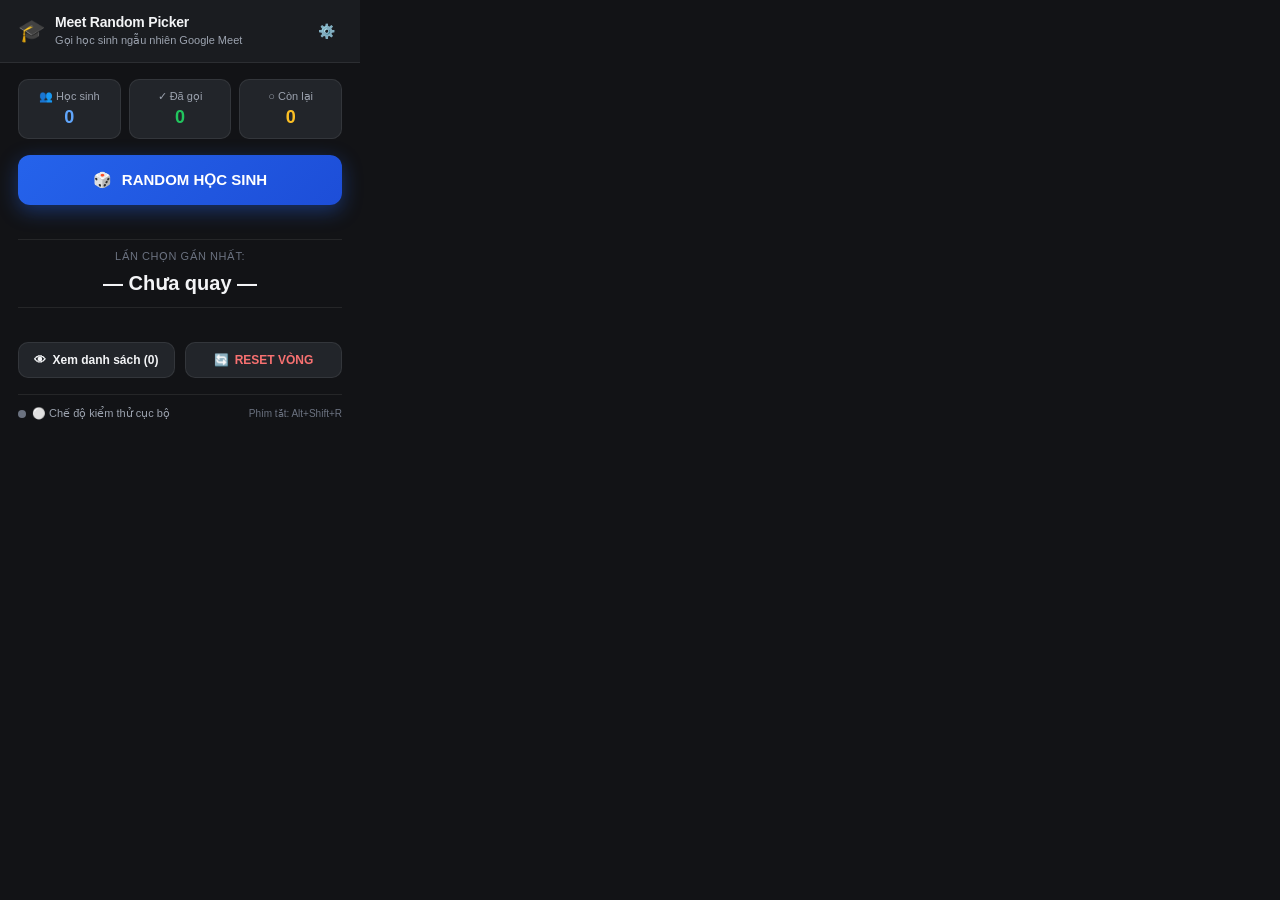
<file: extension/popup/popup.html>
<!DOCTYPE html>
<html lang="vi">
<head>
  <meta charset="UTF-8">
  <meta name="viewport" content="width=device-width, initial-scale=1.0">
  <title>Meet Random Picker</title>
  <link rel="stylesheet" href="popup.css">
</head>
<body>
  <div class="app-container">
    <!-- Header -->
    <header class="app-header">
      <div class="header-brand">
        <span class="app-logo">🎓</span>
        <div class="brand-text">
          <h1>Meet Random Picker</h1>
          <span class="subtitle">Gọi học sinh ngẫu nhiên Google Meet</span>
        </div>
      </div>
      <button id="btnSettingsToggle" class="icon-btn" title="Cài đặt">⚙️</button>
    </header>

    <!-- Main View -->
    <div id="mainView" class="view-panel active">
      <!-- Stats Dashboard -->
      <section class="stats-card">
        <div class="stat-pill total">
          <span class="pill-label">👥 Học sinh</span>
          <span class="pill-value" id="statTotal">0</span>
        </div>
        <div class="stat-pill called">
          <span class="pill-label">✓ Đã gọi</span>
          <span class="pill-value" id="statCalled">0</span>
        </div>
        <div class="stat-pill remaining">
          <span class="pill-label">○ Còn lại</span>
          <span class="pill-value" id="statRemaining">0</span>
        </div>
      </section>

      <!-- Primary Action Button -->
      <div class="action-section">
        <button id="btnRandom" class="primary-random-btn">
          <span class="dice-icon">🎲</span>
          <span class="btn-text">RANDOM HỌC SINH</span>
        </button>
      </div>

      <!-- Result Showcase -->
      <section class="last-selected-card" id="lastSelectedCard">
        <div class="card-divider"></div>
        <div class="result-meta" id="resultMeta">Lần chọn gần nhất:</div>
        <div class="selected-name" id="selectedName">— Chưa quay —</div>
        <div class="card-divider"></div>
      </section>

      <!-- Secondary Toolbar -->
      <div class="action-grid">
        <button id="btnViewStudents" class="secondary-btn">
          <span class="btn-icon">👁</span>
          <span>Xem danh sách (<span id="btnListCount">0</span>)</span>
        </button>
        <button id="btnResetSession" class="secondary-btn danger">
          <span class="btn-icon">🔄</span>
          <span>RESET VÒNG</span>
        </button>
      </div>

      <!-- Connection Status Footer -->
      <footer class="status-footer">
        <div class="status-indicator">
          <span class="status-dot connected" id="statusDot"></span>
          <span class="status-text" id="statusText">🟢 Đang kết nối Google Meet...</span>
        </div>
        <span class="shortcut-tip">Phím tắt: Alt+Shift+R</span>
      </footer>
    </div>

    <!-- Student List View (Slide-over) -->
    <div id="listView" class="view-panel">
      <div class="panel-header">
        <button id="btnBackFromList" class="back-btn">← Quay lại</button>
        <div class="panel-title">Danh sách học sinh (<span id="listTitleCount">0</span>)</div>
        <button id="btnRefreshList" class="icon-btn" title="Quét lại DOM">🔄</button>
      </div>

      <div class="list-stats-banner">
        <span>✓ <b id="subCalledCount">0</b> Đã gọi</span>
        <span>○ <b id="subRemainCount">0</b> Chưa gọi</span>
        <span>✕ <b id="subExcludeCount">0</b> Loại trừ</span>
      </div>

      <div class="search-box">
        <input type="text" id="searchStudentInput" placeholder="🔍 Tìm tên học sinh...">
      </div>

      <div class="student-scroll-list" id="studentListContainer">
        <!-- Rendered items -->
      </div>
    </div>

    <!-- Settings View (Slide-over) -->
    <div id="settingsView" class="view-panel">
      <div class="panel-header">
        <button id="btnBackFromSettings" class="back-btn">← Quay lại</button>
        <div class="panel-title">Cài đặt</div>
      </div>

      <div class="settings-list">
        <label class="setting-item">
          <div class="setting-info">
            <span class="setting-title">Hiệu ứng âm thanh</span>
            <span class="setting-desc">Phát chuông chúc mừng khi chọn</span>
          </div>
          <input type="checkbox" id="settingSound" checked>
        </label>

        <label class="setting-item">
          <div class="setting-info">
            <span class="setting-title">Hiệu ứng chuyển tên (Animation)</span>
            <span class="setting-desc">Chạy lướt tên trước khi dừng</span>
          </div>
          <input type="checkbox" id="settingAnim" checked>
        </label>

        <label class="setting-item">
          <div class="setting-info">
            <span class="setting-title">Loại trừ Giáo viên (Host)</span>
            <span class="setting-desc">Tự phát hiện và không gọi giáo viên</span>
          </div>
          <input type="checkbox" id="settingExcludeHost" checked>
        </label>

        <label class="setting-item">
          <div class="setting-info">
            <span class="setting-title">Widget nổi trong Google Meet</span>
            <span class="setting-desc">Thanh bấm nổi trực tiếp trên màn hình Meet</span>
          </div>
          <input type="checkbox" id="settingWidget" checked>
        </label>

        <label class="setting-item">
          <div class="setting-info">
            <span class="setting-title">Chế độ Debug Console</span>
            <span class="setting-desc">Ghi nhật ký [MeetRandom] chi tiết</span>
          </div>
          <input type="checkbox" id="settingDebug">
        </label>
      </div>

      <div class="settings-version">Meet Random Picker v1.0.0 • Manifest V3</div>
    </div>
  </div>

  <script src="../core/random-engine.js"></script>
  <script src="../core/student-manager.js"></script>
  <script src="popup.js"></script>
</body>
</html>
</file>
<file: extension/popup/popup.css>
/* Meet Random Picker - Extension Popup Stylesheet */
:root {
  --bg-primary: #121316;
  --bg-secondary: #1a1c20;
  --bg-card: #22252a;
  --bg-hover: #2d3138;
  --text-primary: #f3f4f6;
  --text-secondary: #9ca3af;
  --text-muted: #6b7280;
  --accent-blue: #3b82f6;
  --accent-blue-hover: #2563eb;
  --accent-green: #22c55e;
  --accent-yellow: #eab308;
  --accent-red: #ef4444;
  --border: rgba(255, 255, 255, 0.08);
}

* {
  box-sizing: border-box;
  margin: 0;
  padding: 0;
}

body {
  width: 360px;
  min-height: 480px;
  background-color: var(--bg-primary);
  color: var(--text-primary);
  font-family: -apple-system, BlinkMacSystemFont, "Segoe UI", Roboto, Helvetica, Arial, sans-serif;
  user-select: none;
  overflow-x: hidden;
}

.app-container {
  display: flex;
  flex-direction: column;
  height: 100%;
}

.app-header {
  display: flex;
  align-items: center;
  justify-content: space-between;
  padding: 14px 18px;
  background-color: var(--bg-secondary);
  border-bottom: 1px solid var(--border);
}

.header-brand {
  display: flex;
  align-items: center;
  gap: 10px;
}

.app-logo {
  font-size: 22px;
}

.brand-text h1 {
  font-size: 14px;
  font-weight: 700;
  color: var(--text-primary);
  letter-spacing: -0.2px;
}

.brand-text .subtitle {
  font-size: 11px;
  color: var(--text-secondary);
}

.icon-btn {
  background: transparent;
  border: 1px solid transparent;
  color: var(--text-secondary);
  font-size: 14px;
  padding: 6px;
  border-radius: 8px;
  cursor: pointer;
  transition: all 0.15s ease;
}

.icon-btn:hover {
  background-color: var(--bg-hover);
  color: var(--text-primary);
}

.view-panel {
  display: none;
  padding: 16px 18px;
  flex: 1;
}

.view-panel.active {
  display: flex;
  flex-direction: column;
  gap: 16px;
}

/* Stats Dashboard */
.stats-card {
  display: grid;
  grid-template-columns: repeat(3, 1fr);
  gap: 8px;
}

.stat-pill {
  background-color: var(--bg-card);
  padding: 10px 8px;
  border-radius: 10px;
  text-align: center;
  border: 1px solid var(--border);
  display: flex;
  flex-direction: column;
  gap: 4px;
}

.pill-label {
  font-size: 11px;
  color: var(--text-secondary);
  font-weight: 500;
}

.pill-value {
  font-size: 18px;
  font-weight: 800;
}

.stat-pill.total .pill-value { color: #60a5fa; }
.stat-pill.called .pill-value { color: var(--accent-green); }
.stat-pill.remaining .pill-value { color: #fbbf24; }

/* Primary Random Button */
.action-section {
  display: flex;
  flex-direction: column;
}

.primary-random-btn {
  width: 100%;
  padding: 16px;
  background: linear-gradient(135deg, #2563eb, #1d4ed8);
  border: none;
  border-radius: 12px;
  color: white;
  font-size: 15px;
  font-weight: 700;
  cursor: pointer;
  box-shadow: 0 6px 20px rgba(37, 99, 235, 0.4);
  transition: all 0.2s cubic-bezier(0.16, 1, 0.3, 1);
  display: flex;
  align-items: center;
  justify-content: center;
  gap: 10px;
}

.primary-random-btn:hover {
  background: linear-gradient(135deg, #3b82f6, #2563eb);
  transform: translateY(-2px);
  box-shadow: 0 8px 24px rgba(37, 99, 235, 0.5);
}

.primary-random-btn:active {
  transform: translateY(1px);
}

.primary-random-btn:disabled {
  opacity: 0.6;
  cursor: not-allowed;
  transform: none;
}

.primary-random-btn.completed {
  background: var(--bg-card);
  color: var(--text-secondary);
  box-shadow: none;
  border: 1px solid var(--border);
}

/* Result Showcase */
.last-selected-card {
  text-align: center;
  padding: 8px 0;
}

.card-divider {
  height: 1px;
  background: var(--border);
  margin: 10px 0;
}

.result-meta {
  font-size: 11px;
  color: var(--text-muted);
  text-transform: uppercase;
  letter-spacing: 0.5px;
  margin-bottom: 6px;
}

.selected-name {
  font-size: 20px;
  font-weight: 800;
  color: var(--text-primary);
  min-height: 28px;
  display: flex;
  align-items: center;
  justify-content: center;
  transition: all 0.2s ease;
}

.selected-name.highlight-flash {
  color: var(--accent-green);
  transform: scale(1.06);
}

/* Secondary Actions */
.action-grid {
  display: grid;
  grid-template-columns: 1fr 1fr;
  gap: 10px;
}

.secondary-btn {
  background-color: var(--bg-card);
  border: 1px solid var(--border);
  color: var(--text-primary);
  font-size: 12px;
  font-weight: 600;
  padding: 10px 12px;
  border-radius: 10px;
  cursor: pointer;
  display: flex;
  align-items: center;
  justify-content: center;
  gap: 6px;
  transition: all 0.15s ease;
}

.secondary-btn:hover {
  background-color: var(--bg-hover);
  border-color: rgba(255, 255, 255, 0.15);
}

.secondary-btn.danger {
  color: #f87171;
}

.secondary-btn.danger:hover {
  background-color: rgba(239, 68, 68, 0.12);
  border-color: rgba(239, 68, 68, 0.3);
}

/* Status Footer */
.status-footer {
  margin-top: auto;
  padding-top: 12px;
  border-top: 1px solid var(--border);
  display: flex;
  align-items: center;
  justify-content: space-between;
}

.status-indicator {
  display: flex;
  align-items: center;
  gap: 6px;
}

.status-dot {
  width: 8px;
  height: 8px;
  border-radius: 50%;
  background-color: var(--accent-green);
}

.status-dot.waiting { background-color: var(--text-muted); }
.status-dot.syncing { background-color: var(--accent-yellow); }
.status-dot.error { background-color: var(--accent-red); }

.status-text {
  font-size: 11px;
  color: var(--text-secondary);
}

.shortcut-tip {
  font-size: 10px;
  color: var(--text-muted);
}

/* Panel Common */
.panel-header {
  display: flex;
  align-items: center;
  justify-content: space-between;
  margin-bottom: 12px;
}

.back-btn {
  background: none;
  border: none;
  color: var(--accent-blue);
  font-size: 12px;
  font-weight: 600;
  cursor: pointer;
}

.panel-title {
  font-size: 13px;
  font-weight: 700;
}

.list-stats-banner {
  display: flex;
  justify-content: space-around;
  font-size: 11px;
  color: var(--text-secondary);
  background: var(--bg-secondary);
  padding: 8px 10px;
  border-radius: 8px;
  margin-bottom: 10px;
}

.search-box input {
  width: 100%;
  padding: 8px 12px;
  border-radius: 8px;
  border: 1px solid var(--border);
  background-color: var(--bg-card);
  color: var(--text-primary);
  font-size: 12px;
  outline: none;
  margin-bottom: 10px;
}

.search-box input:focus {
  border-color: var(--accent-blue);
}

.student-scroll-list {
  max-height: 320px;
  overflow-y: auto;
  display: flex;
  flex-direction: column;
  gap: 6px;
}

.student-row {
  display: flex;
  align-items: center;
  justify-content: space-between;
  padding: 8px 12px;
  background-color: var(--bg-card);
  border-radius: 8px;
  font-size: 13px;
  border: 1px solid transparent;
  transition: all 0.15s ease;
}

.student-row:hover {
  background-color: var(--bg-hover);
}

.student-row.is-called {
  opacity: 0.7;
  border-color: rgba(34, 197, 94, 0.2);
}

.student-row.is-excluded {
  opacity: 0.45;
  text-decoration: line-through;
}

.student-name-box {
  display: flex;
  align-items: center;
  gap: 8px;
}

.status-icon {
  font-size: 12px;
  font-weight: 800;
}

.status-icon.called { color: var(--accent-green); }
.status-icon.uncalled { color: #fbbf24; }
.status-icon.excluded { color: var(--accent-red); }

.host-tag {
  font-size: 9px;
  background: #374151;
  color: #9ca3af;
  padding: 1px 5px;
  border-radius: 4px;
  margin-left: 6px;
}

.exclude-toggle-btn {
  background: none;
  border: none;
  color: var(--text-muted);
  cursor: pointer;
  font-size: 12px;
  padding: 4px;
  border-radius: 4px;
}

.exclude-toggle-btn:hover {
  color: var(--accent-red);
  background: rgba(239, 68, 68, 0.1);
}

/* Settings view */
.settings-list {
  display: flex;
  flex-direction: column;
  gap: 12px;
}

.setting-item {
  display: flex;
  align-items: center;
  justify-content: space-between;
  padding: 10px 12px;
  background-color: var(--bg-card);
  border-radius: 10px;
  cursor: pointer;
}

.setting-info {
  display: flex;
  flex-direction: column;
  gap: 2px;
}

.setting-title {
  font-size: 12px;
  font-weight: 600;
  color: var(--text-primary);
}

.setting-desc {
  font-size: 10px;
  color: var(--text-secondary);
}

.settings-version {
  margin-top: auto;
  text-align: center;
  font-size: 11px;
  color: var(--text-muted);
  padding: 14px 0;
}
</file>
